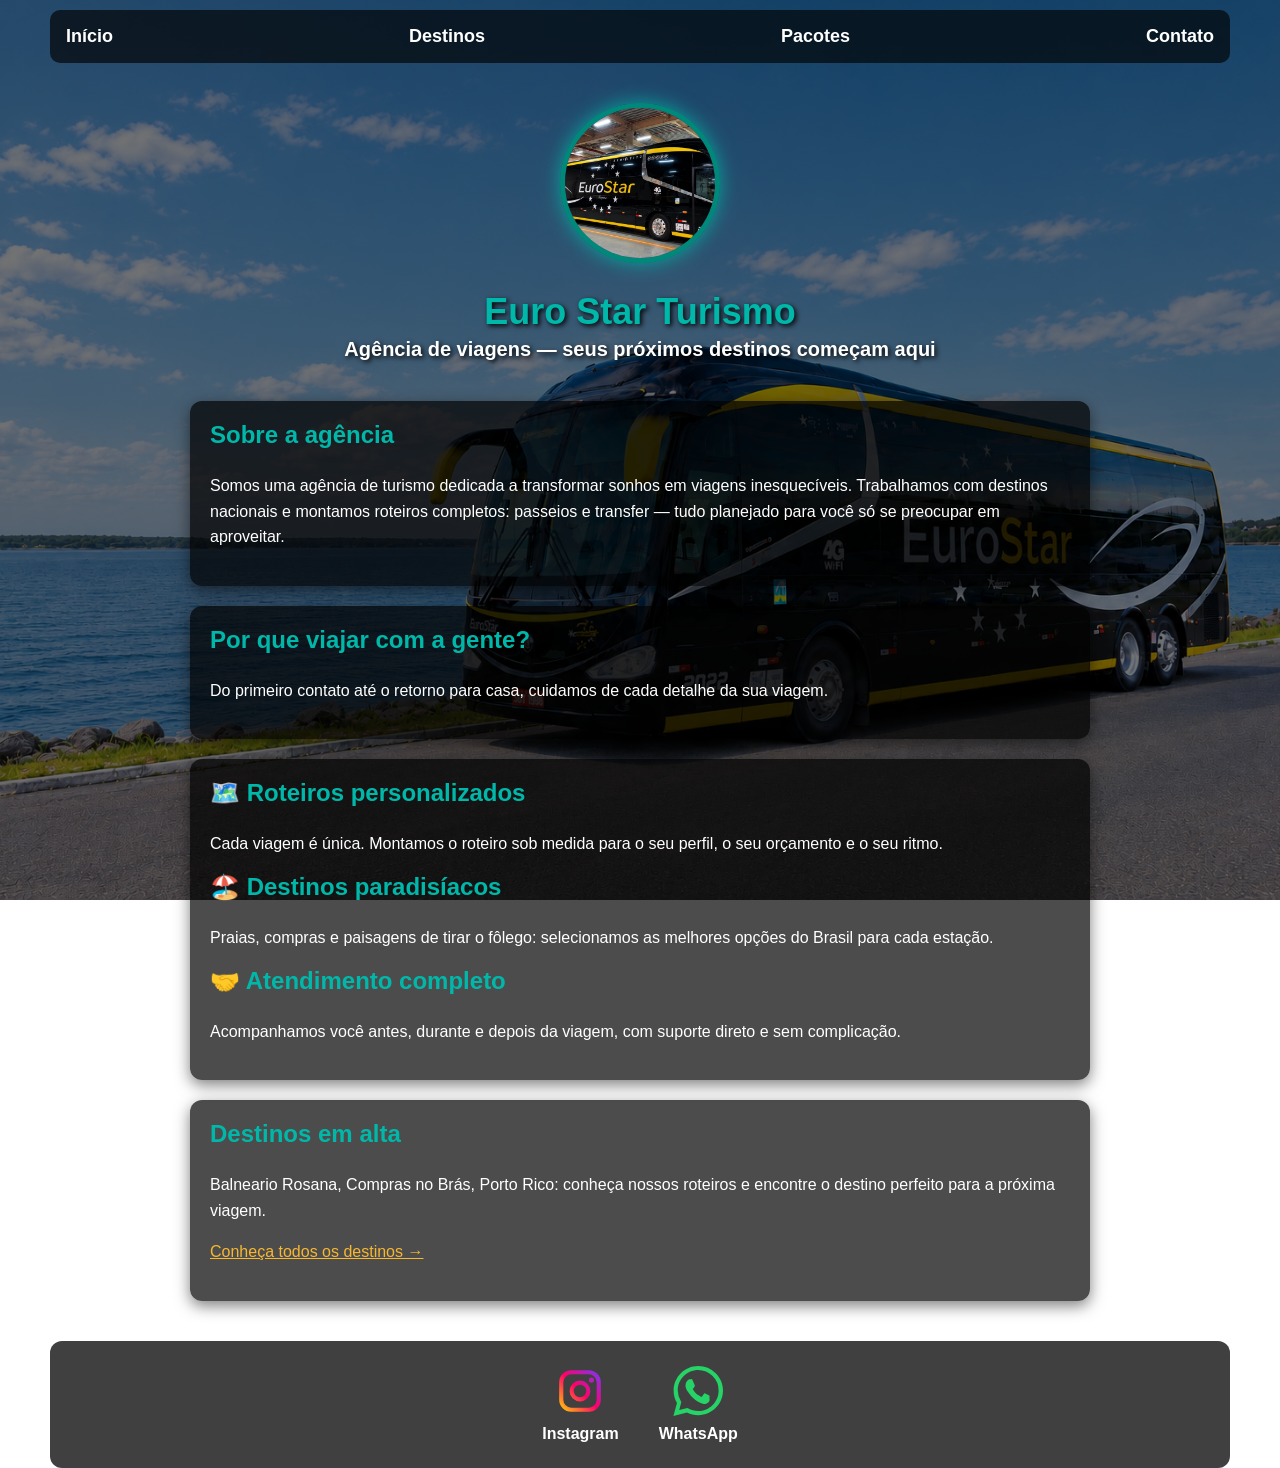
<file: index.html>
<!DOCTYPE html>
<html lang="pt-br">

<head>
    <meta charset="UTF-8">
    <meta name="viewport" content="width=device-width, initial-scale=1.0">

    <title>Euro Star Turismo - Agência de Viagens</title>

    <link rel="stylesheet" href="index.css">
</head>

<body>

    <div class="container">

        <header>

            <nav>
                <ul>
                    <li>
                        <a href="index.html">Início</a>
                    </li>

                    <li>
                        <a href="destinos.html">Destinos</a>
                    </li>

                    <li>
                        <a href="pacotes.html">Pacotes</a>
                    </li>

                    <li>
                        <a href="contato.html">Contato</a>
                    </li>
                </ul>
            </nav>

            <div class="center">
                <img src="eurostar.jpeg" alt="Euro Star Turismo">
            </div>

            <h1>Euro Star Turismo</h1>

            <h2>Agência de viagens — seus próximos destinos começam aqui</h2>

        </header>


        <main>

            <section>
                <h3>Sobre a agência</h3>

                <p>
                    Somos uma agência de turismo dedicada a transformar sonhos em viagens inesquecíveis.
                    Trabalhamos com destinos nacionais e montamos roteiros completos: passeios e
                    transfer — tudo planejado para você só se preocupar em aproveitar.
                </p>
            </section>


            <section>
                <h3>Por que viajar com a gente?</h3>

                <p>
                    Do primeiro contato até o retorno para casa, cuidamos de cada detalhe da sua viagem.
                </p>
            </section>


            <section class="servicos">

                <div class="card-servico">

                    <h3>🗺️ Roteiros personalizados</h3>

                    <p>
                        Cada viagem é única. Montamos o roteiro sob medida para o seu perfil, o seu orçamento
                        e o seu ritmo.
                    </p>

                </div>


                <div class="card-servico">

                    <h3>🏖️ Destinos paradisíacos</h3>

                    <p>
                        Praias, compras e paisagens de tirar o fôlego: selecionamos as melhores
                        opções do Brasil para cada estação.
                    </p>

                </div>


                <div class="card-servico">

                    <h3>🤝 Atendimento completo</h3>

                    <p>
                        Acompanhamos você antes, durante e depois da viagem, com suporte direto e sem
                        complicação.
                    </p>

                </div>

            </section>


            <section>
                <h3>Destinos em alta</h3>

                <p>
                    Balneario Rosana, Compras no Brás, Porto Rico:
                    conheça nossos roteiros e encontre o destino perfeito para a próxima viagem.
                </p>

                <p>
                    <a href="destinos.html">Conheça todos os destinos →</a>
                </p>
            </section>

        </main>


        <footer>

            <a href="https://www.instagram.com/eurostar_londrina?stkn=MTJ5cnZ2OXdja29sOA==" target="_blank">
                <img src="insta.svg" alt="Instagram">
                <p>Instagram</p>
            </a>

            <a href="https://wa.me/5543984583101" target="_blank">
                <img src="whatsapp.svg" alt="WhatsApp">
                <p>WhatsApp</p>
            </a>

        </footer>

    </div>

</body>

</html>
</file>
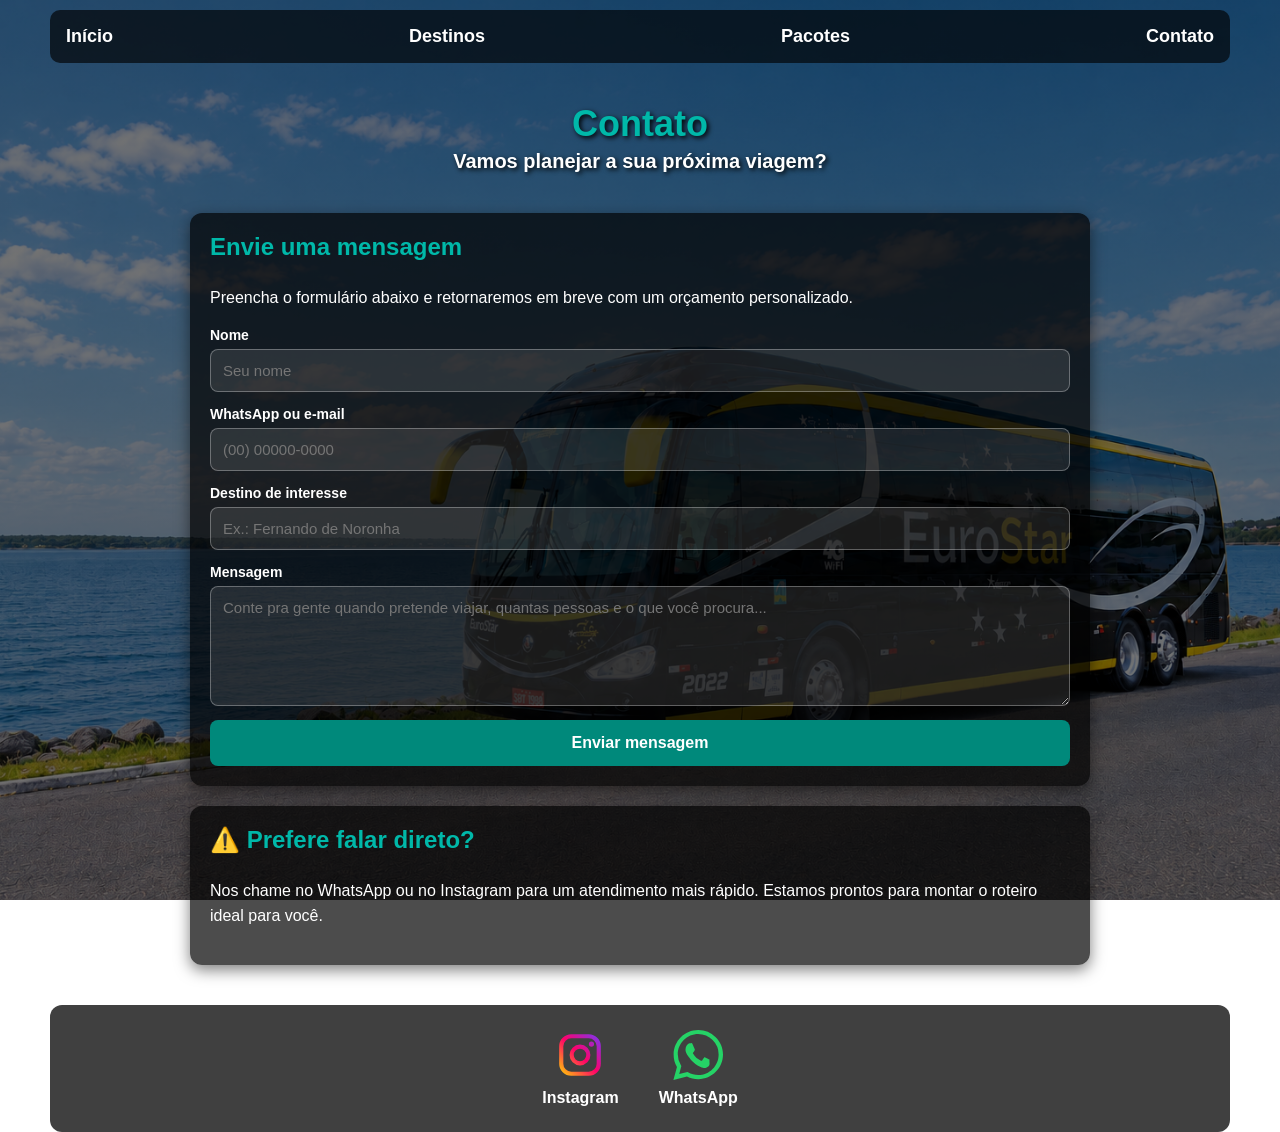
<file: contato.html>
<!DOCTYPE html>
<html lang="pt-br">

<head>
    <meta charset="UTF-8">
    <meta name="viewport" content="width=device-width, initial-scale=1.0">

    <title>Contato - Euro Star Turismo</title>

    <link rel="stylesheet" href="index.css">
</head>

<body>

    <div class="container">

        <header>

            <nav>
                <ul>
                    <li>
                        <a href="index.html">Início</a>
                    </li>

                    <li>
                        <a href="destinos.html">Destinos</a>
                    </li>

                    <li>
                        <a href="pacotes.html">Pacotes</a>
                    </li>

                    <li>
                        <a href="contato.html">Contato</a>
                    </li>
                </ul>
            </nav>

            <div class="center">
                <h1>Contato</h1>

                <h2>
                    Vamos planejar a sua próxima viagem?
                </h2>
            </div>

        </header>


        <main>

            <section>

                <h3>Envie uma mensagem</h3>

                <p>
                    Preencha o formulário abaixo e retornaremos em breve com um orçamento
                    personalizado.
                </p>

                <form class="form-contato" onsubmit="enviarWhatsApp(event)">

                    <label for="nome">Nome</label>
                    <input type="text" id="nome" name="nome" placeholder="Seu nome" required>

                    <label for="contato">WhatsApp ou e-mail</label>
                    <input type="text" id="contato" name="contato" placeholder="(00) 00000-0000" required>

                    <label for="destino">Destino de interesse</label>
                    <input type="text" id="destino" name="destino" placeholder="Ex.: Fernando de Noronha">

                    <label for="mensagem">Mensagem</label>
                    <textarea id="mensagem" name="mensagem"
                        placeholder="Conte pra gente quando pretende viajar, quantas pessoas e o que você procura..."
                        required></textarea>

                    <button type="submit" class="btn-enviar">
                        Enviar mensagem
                    </button>

                </form>

            </section>


            <section class="observacao">

                <h3>⚠️ Prefere falar direto?</h3>

                <p>
                    Nos chame no WhatsApp ou no Instagram para um atendimento mais rápido.
                    Estamos prontos para montar o roteiro ideal para você.
                </p>

            </section>

        </main>


        <footer>

            <a href="https://www.instagram.com/eurostar_londrina?stkn=MTJ5cnZ2OXdja29sOA==" target="_blank">
                <img src="insta.svg" alt="Instagram">
                <p>Instagram</p>
            </a>

            <a href="https://wa.me/5543984583101" target="_blank">
                <img src="whatsapp.svg" alt="WhatsApp">
                <p>WhatsApp</p>
            </a>

        </footer>

    </div>


    <!-- ENVIO DO FORMULÁRIO PARA O WHATSAPP -->

    <script>
        function enviarWhatsApp(event) {

            event.preventDefault();

            const nome = document.getElementById("nome").value;
            const contato = document.getElementById("contato").value;
            const destino = document.getElementById("destino").value;
            const mensagem = document.getElementById("mensagem").value;

            const texto =
                "Olá! Gostaria de solicitar um orçamento.%0A%0A" +
                "*Nome:* " + encodeURIComponent(nome) + "%0A" +
                "*WhatsApp ou e-mail:* " + encodeURIComponent(contato) + "%0A" +
                "*Destino:* " + encodeURIComponent(destino) + "%0A" +
                "*Mensagem:* " + encodeURIComponent(mensagem);

            const numero = "5543984583101";

            window.open(
                "https://wa.me/" + numero + "?text=" + texto,
                "_blank"
            );
        }
    </script>

</body>

</html>
</file>
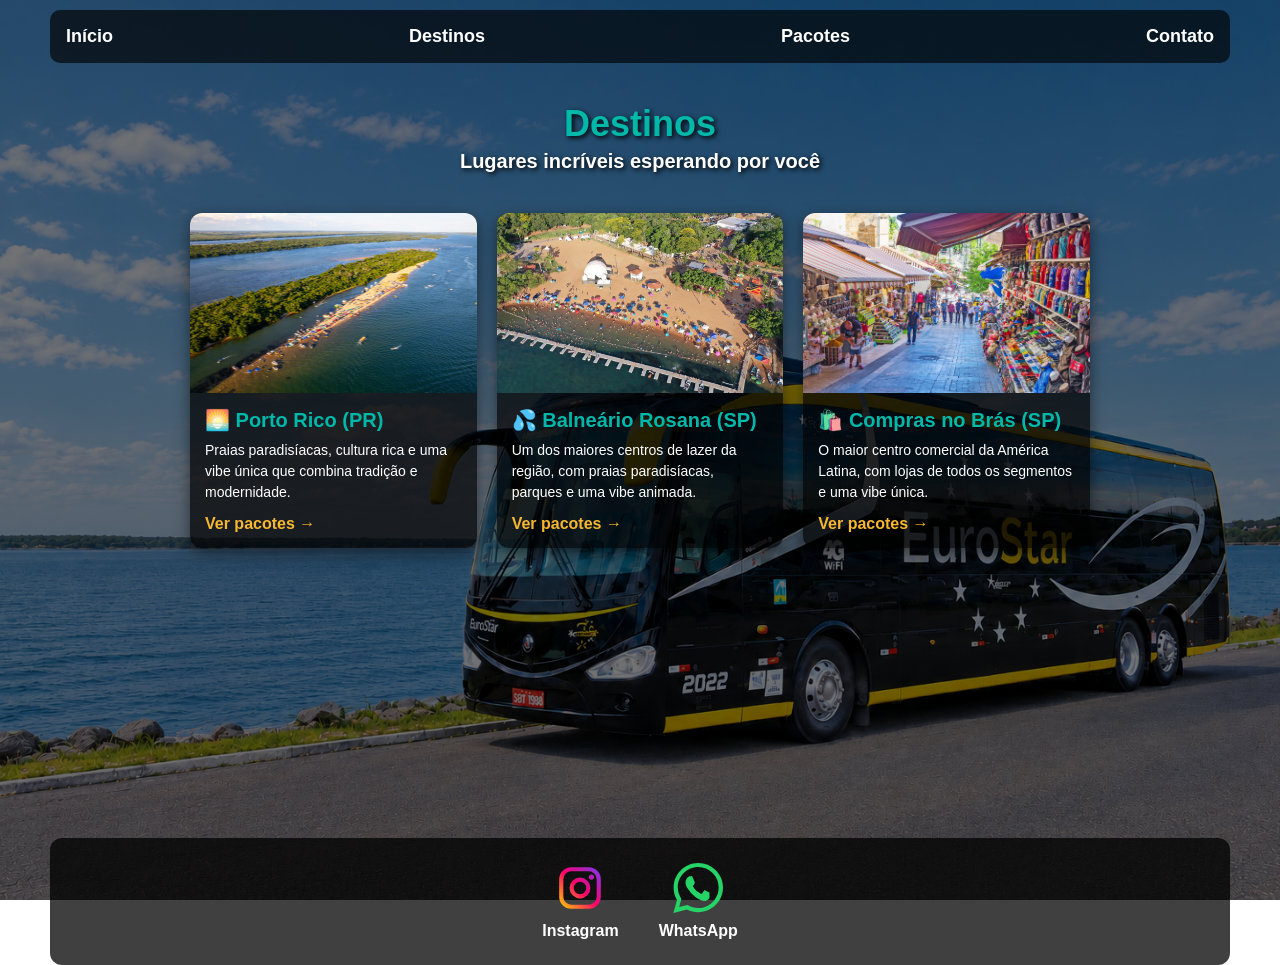
<file: destinos.html>
<!DOCTYPE html>
<html lang="pt-br">

<head>
    <meta charset="UTF-8">
    <meta name="viewport" content="width=device-width, initial-scale=1.0">

    <title>Destinos - Euro Star Turismo</title>

    <link rel="stylesheet" href="index.css">
</head>

<body>

    <div class="container">

        <header>

            <nav>
                <ul>
                    <li>
                        <a href="index.html">Início</a>
                    </li>

                    <li>
                        <a href="destinos.html">Destinos</a>
                    </li>

                    <li>
                        <a href="pacotes.html">Pacotes</a>
                    </li>

                    <li>
                        <a href="contato.html">Contato</a>
                    </li>
                </ul>
            </nav>

            <div class="center">
                <h1>Destinos</h1>

                <h2>
                    Lugares incríveis esperando por você
                </h2>
            </div>

        </header>


        <main style="padding-bottom: 250px;">

            <div class="grid-destinos">

                <div class="card-destino">
                    <img src="portorico.jpg" alt="Porto Rico">

                    <div class="info">
                        <h3>🌅 Porto Rico (PR)</h3>

                        <p>
                            Praias paradisíacas, cultura rica e uma vibe única que combina tradição e modernidade.
                        </p>

                        <a href="pacotes.html#portorico">
                            Ver pacotes →
                        </a>
                    </div>
                </div>


                <div class="card-destino">
                    <img src="balneariorosana.jpg" alt="Balneário Rosana">

                    <div class="info">
                        <h3>💦 Balneário Rosana (SP)</h3>

                        <p>
                            Um dos maiores centros de lazer da região, com praias paradisíacas, parques e uma vibe animada.
                        </p>

                        <a href="pacotes.html#balneariorosana">
                            Ver pacotes →
                        </a>
                    </div>
                </div>


                <div class="card-destino">
                    <img src="bras.jpg" alt="Compras no Brás">

                    <div class="info">
                        <h3>🛍️ Compras no Brás (SP)</h3>

                        <p>
                            O maior centro comercial da América Latina, com lojas de todos os segmentos e uma vibe única.
                        </p>

                        <a href="pacotes.html#bras">
                            Ver pacotes →
                        </a>
                    </div>
                </div>

            </div>

        </main>


        <footer>

            <a href="https://www.instagram.com/eurostar_londrina?stkn=MTJ5cnZ2OXdja29sOA==" target="_blank">
                <img src="insta.svg" alt="Instagram">
                <p>Instagram</p>
            </a>


            <a href="https://wa.me/5543984583101" target="_blank">
                <img src="whatsapp.svg" alt="WhatsApp">
                <p>WhatsApp</p>
            </a>

        </footer>

    </div>

</body>

</html>
</file>
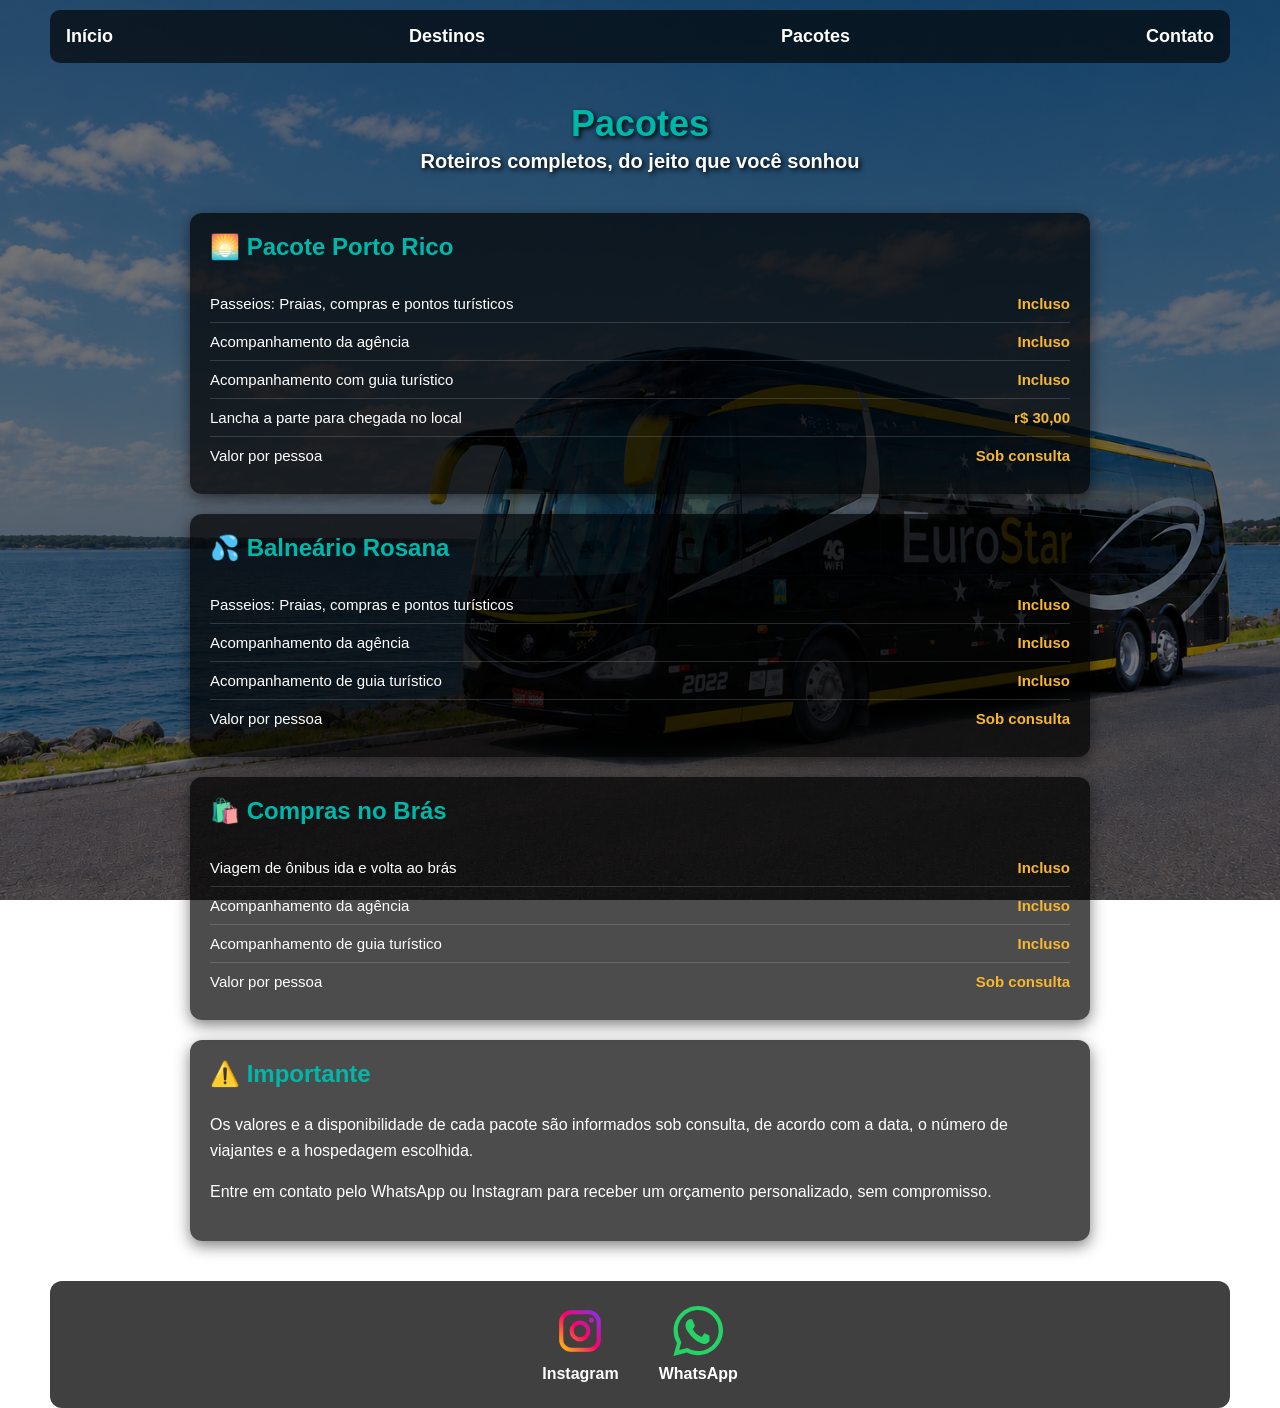
<file: pacotes.html>
<!DOCTYPE html>
<html lang="pt-br">

<head>
    <meta charset="UTF-8">
    <meta name="viewport" content="width=device-width, initial-scale=1.0">

    <title>Pacotes - Euro Star Turismo</title>

    <link rel="stylesheet" href="index.css">
</head>

<body>

    <div class="container">

        <header>

            <nav>
                <ul>
                    <li>
                        <a href="index.html">Início</a>
                    </li>

                    <li>
                        <a href="destinos.html">Destinos</a>
                    </li>

                    <li>
                        <a href="pacotes.html">Pacotes</a>
                    </li>

                    <li>
                        <a href="contato.html">Contato</a>
                    </li>
                </ul>
            </nav>

            <div class="center">
                <h1>Pacotes</h1>

                <h2>
                    Roteiros completos, do jeito que você sonhou
                </h2>
            </div>

        </header>


        <main class="servicos">

            </section>


            <section class="card-servico" id="portorico">

                <h3>🌅 Pacote Porto Rico</h3>

                <ul class="lista-precos">

                    <li>
                        Passeios: Praias, compras e pontos turísticos
                        <strong>Incluso</strong>
                    </li>

                    <li>
                        Acompanhamento da agência
                        <strong>Incluso</strong>
                    </li>
                    
                    <li>
                        Acompanhamento com guia turístico
                        <strong>Incluso</strong>
                    </li>

                     <li>
                       Lancha a parte para chegada no local
                        <strong>r$ 30,00</strong>
                    </li>


                    <li>
                        Valor por pessoa
                        <strong>Sob consulta</strong>
                    </li>
                </ul>

            </section>


            <section class="card-servico" id="balneariorosana">

                <h3>💦 Balneário Rosana</h3>

                <ul class="lista-precos">
                    <li>
                      Passeios: Praias, compras e pontos turísticos
                        <strong>Incluso</strong>

                    <li>
                        Acompanhamento da agência
                        <strong>Incluso</strong>
                    </li>

                     <li>
                        Acompanhamento de guia turístico
                        <strong>Incluso</strong>
                    </li>


                    <li>
                        Valor por pessoa
                        <strong>Sob consulta</strong>
                    </li>
                </ul>

            </section>


            <section class="card-servico" id="bras">

                <h3>🛍️ Compras no Brás</h3>

                <ul class="lista-precos">

                    <li>
                        Viagem de ônibus ida e volta ao brás
                        <strong>Incluso</strong>
                    </li>

                    <li>
                        Acompanhamento da agência
                        <strong>Incluso</strong>
                    </li>

                     <li>
                        Acompanhamento de guia turístico
                        <strong>Incluso</strong>
                    </li>

                    <li>
                        Valor por pessoa
                        <strong>Sob consulta</strong>
                    </li>
                </ul>

            </section>


            <section class="observacao">

                <h3>⚠️ Importante</h3>

                <p>
                    Os valores e a disponibilidade de cada pacote são informados sob consulta,
                    de acordo com a data, o número de viajantes e a hospedagem escolhida.
                </p>

                <p>
                    Entre em contato pelo WhatsApp ou Instagram para receber um orçamento
                    personalizado, sem compromisso.
                </p>

            </section>

        </main>


        <footer>

          <a href="https://www.instagram.com/eurostar_londrina?stkn=MTJ5cnZ2OXdja29sOA==" target="_blank">
                <img src="insta.svg" alt="Instagram">
                <p>Instagram</p>
            </a>

            <a href="https://wa.me/5543984583101" target="_blank">
                <img src="whatsapp.svg" alt="WhatsApp">
                <p>WhatsApp</p>
            </a>
        </footer>

    </div>

</body>

</html>
</file>
<file: index.css>
:root {
    --cor-primaria: #00b8a9;          /* verde-petróleo (troca do azul #008cff) */
    --cor-primaria-escura: #00897b;   /* borda do logo / detalhes */
    --cor-hover: #01d6c5;             /* hover dos links do menu */
    --cor-destaque: #f7b731;          /* dourado para chamadas */
    --fundo-card: rgba(0, 0, 0, 0.70);
    --fundo-nav: rgba(0, 0, 0, 0.65);
    --fundo-footer: rgba(0, 0, 0, 0.75);
    --raio-card: 12px;
}

body {
    margin: 0;
    color: white;
    font-family: Arial, Helvetica, sans-serif;

    /* fundo com foto real de destino + escurecimento para legibilidade */
    background-image: linear-gradient(rgba(0, 0, 0, 0.55), rgba(0, 0, 0, 0.55)), url("fundo4.png");

    background-size: cover;
    background-position: center;
    background-attachment: fixed;
    background-repeat: no-repeat;

    min-height: 100vh;
}


.container {
    padding: 0px 50px;
}


nav {
    padding: 10px 0;
}

ul {
    display: flex;
    justify-content: space-between;
    align-items: center;

    list-style: none;
    padding: 16px;
    margin: 0;

    background-color: var(--fundo-nav);
    border-radius: 10px;
}

nav a {
    color: white;
    text-decoration: none;
    font-weight: bold;
    font-size: 18px;

    transition: 0.3s;
}

nav a:hover {
    color: var(--cor-primaria);
}


.center {
    text-align: center;
    margin-top: 30px;
}

header img {
    width: 150px;
    height: 150px;

    object-fit: cover;

    border-radius: 50%;
    border: 5px solid var(--cor-primaria-escura);

    box-shadow: 0 0 20px rgba(0, 184, 169, 0.8);
}


h1 {
    color: var(--cor-primaria);
    text-align: center;

    font-size: 36px;
    margin-bottom: 5px;

    text-shadow: 2px 2px 5px black;
}

h2 {
    text-align: center;
    font-size: 20px;

    margin-top: 5px;
    margin-bottom: 40px;

    text-shadow: 2px 2px 5px black;
}


main {
    max-width: 900px;
    margin: 0 auto;
}

section {
    background-color: var(--fundo-card);

    padding: 20px;
    margin-bottom: 20px;

    border-radius: var(--raio-card);

    box-shadow: 0 5px 15px rgba(0, 0, 0, 0.5);
}

section h3 {
    color: var(--cor-primaria);
    font-size: 24px;

    margin-top: 0;
}

section p {
    font-size: 16px;
    line-height: 1.6;
}

section a {
    color: var(--cor-destaque);
}


/* ==== Grid de destinos (estilo novo sobre a base) ==== */
.grid-destinos {
    display: grid;
    grid-template-columns: repeat(auto-fit, minmax(260px, 1fr));
    gap: 20px;
}

.card-destino {
    background-color: var(--fundo-card);
    border-radius: var(--raio-card);
    overflow: hidden;
    box-shadow: 0 5px 15px rgba(0, 0, 0, 0.5);
    transition: 0.3s;
}

.card-destino:hover {
    transform: translateY(-4px);
}

.card-destino img {
    width: 100%;
    height: 180px;
    object-fit: cover;
    display: block;
}

.card-destino .info {
    padding: 15px;
}

.card-destino h3 {
    margin: 0 0 8px;
    color: var(--cor-primaria);
    font-size: 20px;
}

.card-destino p {
    font-size: 14px;
    line-height: 1.5;
    margin: 0 0 12px;
}

.card-destino a {
    color: var(--cor-destaque);
    font-weight: bold;
    text-decoration: none;
}

.card-destino a:hover {
    text-decoration: underline;
}


/* ==== Lista de pacotes (reuso da .lista-precos da base) ==== */
.lista-precos {
    list-style: none;
    padding: 0;
    margin: 10px 0 0;
    display: block;
    background: transparent;
}

.lista-precos li {
    display: flex;
    justify-content: space-between;
    align-items: center;
    gap: 10px;
    flex-wrap: wrap;

    padding: 10px 0;
    border-bottom: 1px solid rgba(255, 255, 255, 0.15);
    font-size: 15px;
}

.lista-precos li:last-child {
    border-bottom: none;
}

.lista-precos strong {
    color: var(--cor-destaque);
    white-space: nowrap;
}

.lista-precos .inclui {
    width: 100%;
    font-size: 13px;
    color: #cfd8dc;
    margin-top: 4px;
}


/* ==== Formulário de contato (estilo novo) ==== */
.form-contato {
    display: flex;
    flex-direction: column;
    gap: 14px;
    margin-top: 15px;
}

.form-contato label {
    font-weight: bold;
    font-size: 14px;
    margin-bottom: -8px;
}

.form-contato input,
.form-contato textarea {
    width: 100%;
    box-sizing: border-box;

    padding: 12px;
    border: 1px solid rgba(255, 255, 255, 0.3);
    border-radius: 8px;

    background-color: rgba(255, 255, 255, 0.1);
    color: white;
    font-family: Arial, Helvetica, sans-serif;
    font-size: 15px;
}

.form-contato input:focus,
.form-contato textarea:focus {
    outline: none;
    border-color: var(--cor-primaria);
}

.form-contato textarea {
    resize: vertical;
    min-height: 120px;
}

.btn-enviar {
    padding: 14px;
    border: none;
    border-radius: 8px;

    background-color: var(--cor-primaria-escura);
    color: white;
    font-size: 16px;
    font-weight: bold;

    cursor: pointer;
    transition: 0.3s;
}

.btn-enviar:hover {
    background-color: var(--cor-primaria);
}


/* ==== Footer (igual à base, só muda a cor do hover) ==== */
footer {
    display: flex;
    justify-content: center;
    align-items: center;

    margin-top: 40px;
    padding: 25px;

    background-color: var(--fundo-footer);

    border-radius: var(--raio-card);
}

footer a {
    margin: 0 20px;

    text-align: center;

    color: white;
    text-decoration: none;

    transition: 0.3s;
}

footer img {
    width: 50px;
    height: 50px;

    object-fit: contain;

    transition: 0.3s;
}

footer p {
    margin: 5px 0 0;

    font-weight: bold;
}

footer a:hover {
    transform: scale(1.1);
    color: var(--cor-primaria);
}

footer img:hover {
    transform: scale(1.15);
}


/* ==== Responsivo para celular (novo) ==== */
@media (max-width: 700px) {
    .container {
        padding: 0px 16px;
    }

    ul {
        flex-direction: column;
        gap: 12px;
        text-align: center;
    }

    nav a {
        font-size: 16px;
    }

    h1 {
        font-size: 28px;
    }

    header img {
        width: 120px;
        height: 120px;
    }

    footer {
        flex-direction: column;
        gap: 15px;
    }

    footer a {
        margin: 0;
    }
}
</file>
